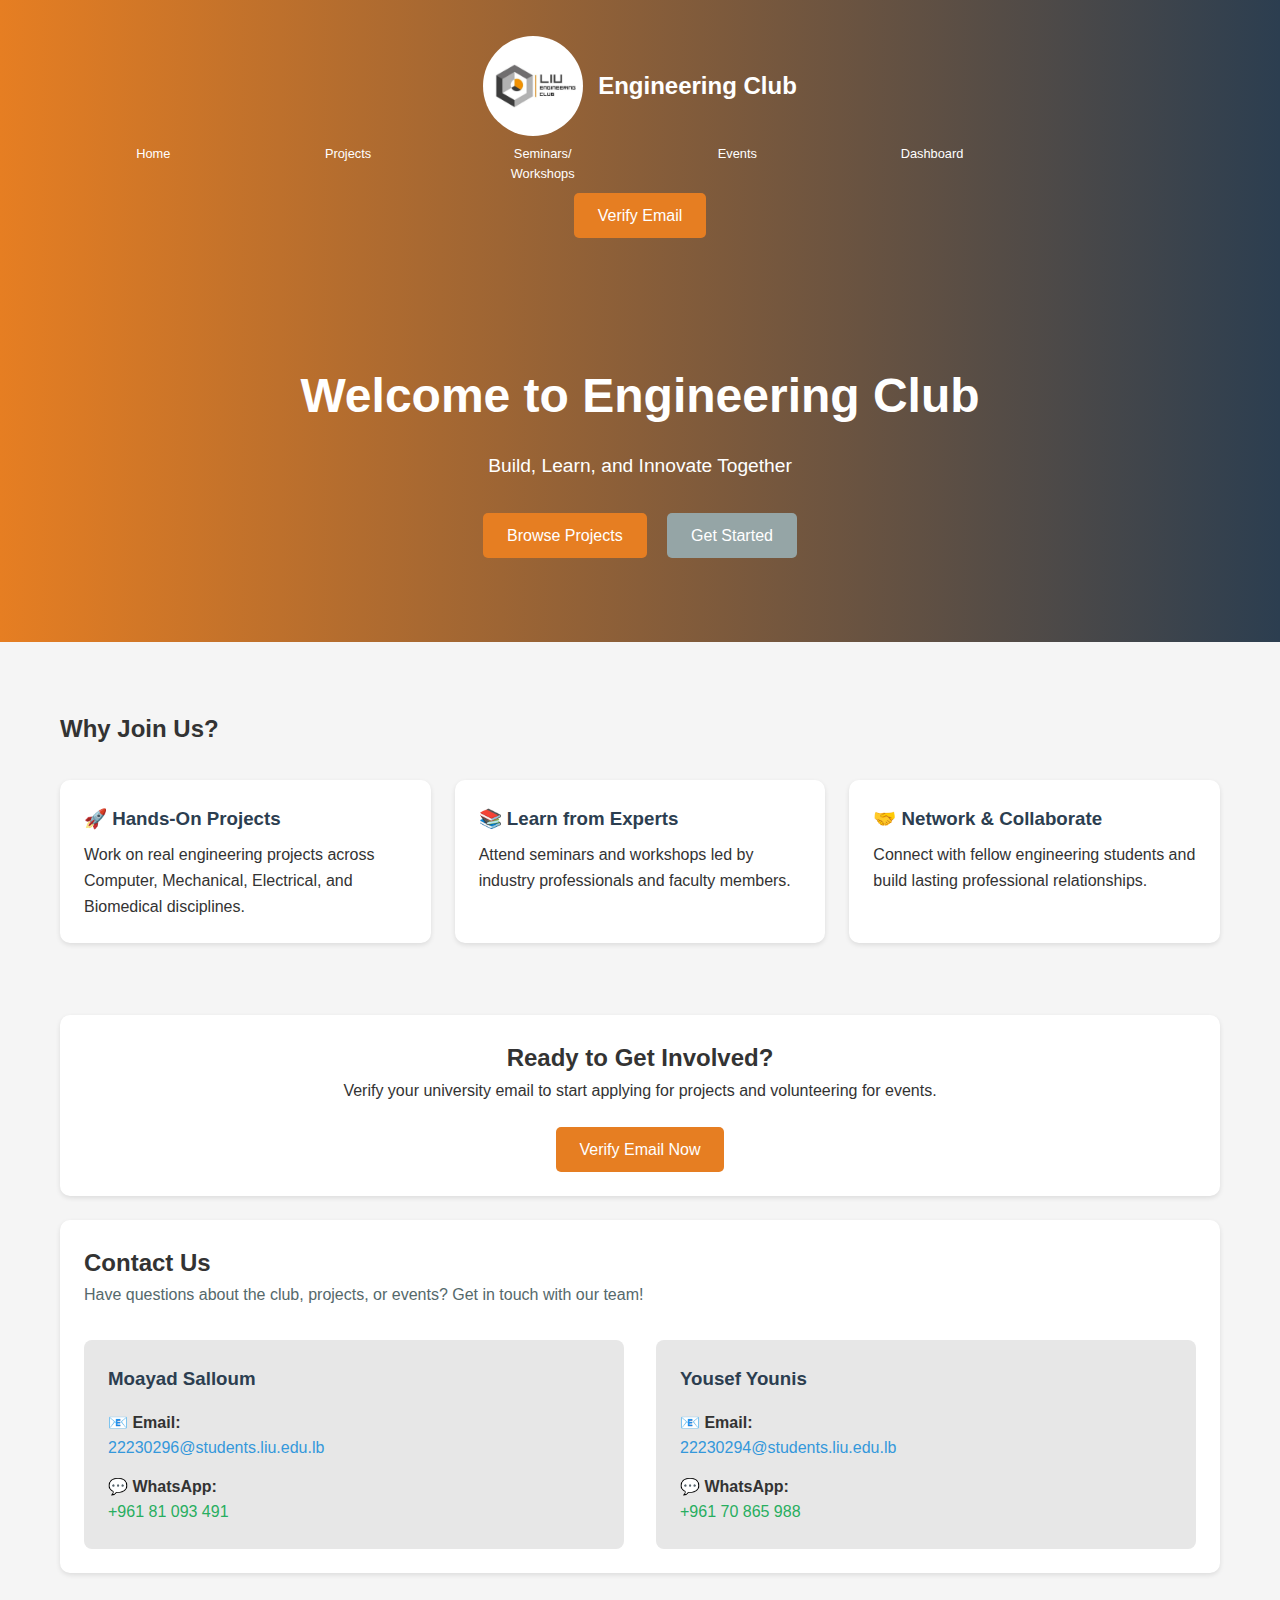
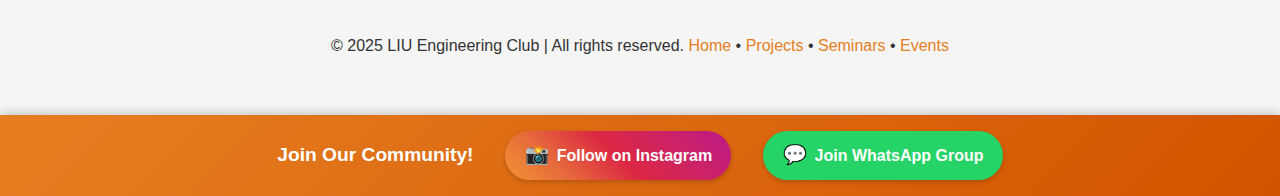
<file: index.html>
<!DOCTYPE html>
<html lang="en">
<head>
  <meta charset="UTF-8">
  <meta name="viewport" content="width=device-width, initial-scale=1.0">
  <title>Engineering Club</title>
  <link rel="stylesheet" href="css/styles.css">
</head>
<body>
  <nav>
    <div class="container">
      <figure>
      <img src="pic/eng-club-logo.TIFF" alt="Engineering Club Logo" class="logo-img">
      <figcaption class="logo">Engineering Club</figcaption>
      </figure>
      <ul>
        <li><a href="index.html">Home</a></li>
        <li><a href="projects.html">Projects</a></li>
        <li><a href="seminars.html">Seminars/<br>Workshops</a></li>
        <li><a href="events.html">Events</a></li>
        <li><a href="dashboard.html">Dashboard</a></li>
      </ul>
      <div id="user-info"></div>
    </div>
  </nav>

  <div class="hero">
    <div class="container">
      <h1>Welcome to Engineering Club</h1>
      <p>Build, Learn, and Innovate Together</p>
      <a href="projects.html" class="btn-primary" style="margin-right: 1rem;">Browse Projects</a>
      <a href="verify.html" class="btn-secondary">Get Started</a>
    </div>
  </div>

  <div class="container">
    <h2 style="margin-top: 3rem; margin-bottom: 1rem;">Why Join Us?</h2>
    <div class="card-grid">
      <div class="card">
        <h3>🚀 Hands-On Projects</h3>
        <p>Work on real engineering projects across Computer, Mechanical, Electrical, and Biomedical disciplines.</p>
      </div>
      <div class="card">
        <h3>📚 Learn from Experts</h3>
        <p>Attend seminars and workshops led by industry professionals and faculty members.</p>
      </div>
      <div class="card">
        <h3>🤝 Network & Collaborate</h3>
        <p>Connect with fellow engineering students and build lasting professional relationships.</p>
      </div>
    </div>

    <div class="card" style="margin-top: 3rem; text-align: center;">
      <h2>Ready to Get Involved?</h2>
      <p style="margin-bottom: 1.5rem;">Verify your university email to start applying for projects and volunteering for events.</p>
      <a href="verify.html" class="btn-primary">Verify Email Now</a>
    </div>
  

    <div class="card">
  <h2>Contact Us</h2>
  <p style="margin-bottom: 2rem; color: #55696b;">Have questions about the club, projects, or events? Get in touch with our team!</p>

  <div style="display: grid; grid-template-columns: repeat(auto-fit, minmax(280px, 1fr)); gap: 2rem;">

    <!-- Contact 1: Moayad Salloum -->
    <div style="background: #e7e7e7; padding: 1.5rem; border-radius: 8px;">
      <h3 style="color: #2c3e50; margin-bottom: 1rem;">Moayad Salloum</h3>

      <div style="margin-bottom: 0.8rem;">
        <strong>📧 Email:</strong><br>
        <a href="mailto:22230296@students.liu.edu.lb" style="color: #3498db; text-decoration: none;">
          22230296@students.liu.edu.lb
        </a>
      </div>

      <div>
        <strong>💬 WhatsApp:</strong><br>
        <a href="https://wa.me/96181093491" target="_blank" style="color: #27ae60; text-decoration: none;">
          +961 81 093 491
        </a>
      </div>
    </div>

    <!-- Contact 2: Yousef Younis -->
    <div style="background: #e7e7e7; padding: 1.5rem; border-radius: 8px;">
      <h3 style="color: #2c3e50; margin-bottom: 1rem;">Yousef Younis</h3>

      <div style="margin-bottom: 0.8rem;">
        <strong>📧 Email:</strong><br>
        <a href="mailto:22230294@students.liu.edu.lb" style="color: #3498db; text-decoration: none;">
          22230294@students.liu.edu.lb
        </a>
      </div>

      <div>
        <strong>💬 WhatsApp:</strong><br>
        <a href="https://wa.me/96170865988" target="_blank" style="color: #27ae60; text-decoration: none;">
          +961 70 865 988
        </a>
      </div>
    </div>

  </div>
</div>

  <div class="footer" style="display: flex; justify-content: center; align-items: center; padding: 1rem 0;">
  <div class="container">
    <p>&copy; 2025 LIU Engineering Club | All rights reserved.
      <a href="index.html" style="color: #E67E22; text-decoration: none;">Home</a> • 
      <a href="projects.html" style="color: #E67E22; text-decoration: none;">Projects</a> • 
      <a href="seminars.html" style="color: #E67E22; text-decoration: none;">Seminars</a> • 
      <a href="events.html" style="color: #E67E22; text-decoration: none;">Events</a>
    </p>
  </div>
</div>

</div>

  <!-- Social Media Bar -->
  <div class="social-bar">
    <span class="social-bar-text">Join Our Community!</span>
    <a href="https://www.instagram.com/liuengineeringclub?igsh=MXFtenV3Njl4YnoxMg==" target="_blank" class="social-btn instagram">
      <span class="social-btn-icon">📸</span>
      Follow on Instagram
    </a>
    <a href="https://chat.whatsapp.com/HRfV5T16QEo6PMpuj6To9z?mode=wwc" target="_blank" class="social-btn whatsapp">
      <span class="social-btn-icon">💬</span>
      Join WhatsApp Group
    </a>
  </div>


  <script src="js/config.js"></script>
  <script src="js/auth.js"></script>
  <script src="js/api.js"></script>
</body>
</html>
</file>
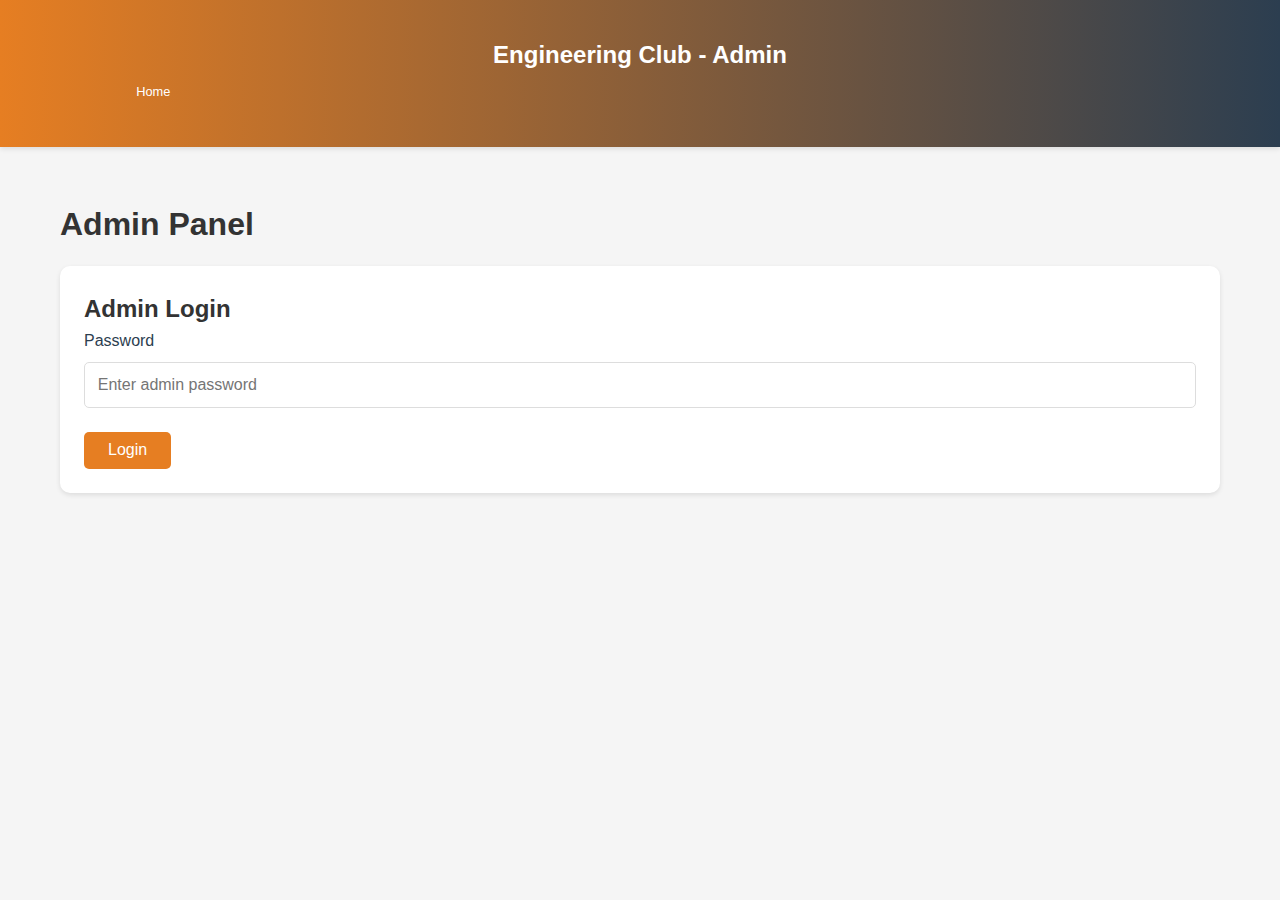
<file: admin.html>
<!DOCTYPE html>
<html lang="en">
<head>
  <meta charset="UTF-8">
  <meta name="viewport" content="width=device-width, initial-scale=1.0">
  <title>Admin Panel - Engineering Club</title>
  <link rel="stylesheet" href="css/styles.css">
  <style>
    .admin-tabs {
      display: flex;
      gap: 1rem;
      margin-bottom: 2rem;
      border-bottom: 2px solid #ecf0f1;
    }
    
    .tab-btn {
      padding: 0.8rem 1.5rem;
      background: none;
      border: none;
      cursor: pointer;
      font-size: 1rem;
      color: #7f8c8d;
      border-bottom: 3px solid transparent;
      transition: all 0.3s;
    }
    
    .tab-btn.active {
      color: #3498db;
      border-bottom-color: #3498db;
    }
    
    .tab-content {
      display: none;
    }
    
    .tab-content.active {
      display: block;
    }
    
    .stats-grid {
      display: grid;
      grid-template-columns: repeat(auto-fit, minmax(200px, 1fr));
      gap: 1rem;
      margin-bottom: 2rem;
    }
    
    .stat-card {
      background: linear-gradient(135deg, #667eea 0%, #764ba2 100%);
      color: white;
      padding: 1.5rem;
      border-radius: 10px;
      text-align: center;
    }
    
    .stat-number {
      font-size: 2.5rem;
      font-weight: bold;
      margin-bottom: 0.5rem;
    }
    
    .stat-label {
      opacity: 0.9;
    }
    
    .action-buttons {
      display: flex;
      gap: 1rem;
      margin-bottom: 2rem;
      flex-wrap: wrap;
    }
    
    .filter-section {
      background: #f8f9fa;
      padding: 1rem;
      border-radius: 5px;
      margin-bottom: 1rem;
    }
  </style>
</head>
<body>
  <nav>
    <div class="container">
      <div class="logo">Engineering Club - Admin</div>
      <ul id="admin-nav">
        <li><a href="index.html">Home</a></li>
      </ul>
    </div>
  </nav>

  <div class="container">
    <h1 style="margin: 2rem 0 1rem 0;">Admin Panel</h1>

    <!-- Login Section -->
    <div id="login-section" class="card">
      <h2>Admin Login</h2>
      <div id="login-message"></div>
      <div class="form-group">
        <label>Password</label>
        <input type="password" id="admin-password" placeholder="Enter admin password">
      </div>
      <button onclick="adminLogin()" class="btn-primary">Login</button>
    </div>

    <!-- Admin Content -->
    <div id="admin-content" style="display: none;">

      <!-- Stats Dashboard -->
      <div class="stats-grid">
        <div class="stat-card">
          <div class="stat-number" id="stat-pending">-</div>
          <div class="stat-label">Pending Applications</div>
        </div>
        <div class="stat-card" style="background: linear-gradient(135deg, #f093fb 0%, #f5576c 100%);">
          <div class="stat-number" id="stat-volunteers">-</div>
          <div class="stat-label">Total Volunteers</div>
        </div>
        <div class="stat-card" style="background: linear-gradient(135deg, #4facfe 0%, #00f2fe 100%);">
          <div class="stat-number" id="stat-active-projects">-</div>
          <div class="stat-label">Active Projects</div>
        </div>
      </div>

      <!-- Tabs -->
      <div class="admin-tabs">
        <button class="tab-btn active" onclick="switchTab('applications')">Applications</button>
        <button class="tab-btn" onclick="switchTab('volunteers')">Volunteers</button>
        <button class="tab-btn" onclick="switchTab('projects')">Projects</button>
        <button class="tab-btn" onclick="switchTab('cleanup')">Data Cleanup</button>
      </div>

      <!-- Applications Tab -->
      <div id="tab-applications" class="tab-content active">
        <div class="card">
          <h2>Project Applications</h2>

          <div class="filter-section">
            <label>Filter by Status:</label>
            <select id="app-filter" onchange="filterApplications()">
              <option value="all">All Applications</option>
              <option value="pending" selected>Pending Only</option>
              <option value="approved">Approved Only</option>
              <option value="rejected">Rejected Only</option>
            </select>
          </div>

          <div class="action-buttons">
            <button onclick="loadApplications()" class="btn-secondary">Refresh</button>
          </div>

          <div id="applications-admin"></div>
        </div>
      </div>

      <!-- Volunteers Tab -->
      <div id="tab-volunteers" class="tab-content">
        <div class="card">
          <h2>Event Volunteers</h2>
          <div class="action-buttons">
            <button onclick="loadVolunteers()" class="btn-secondary">Refresh</button>
          </div>
          <div id="volunteers-admin"></div>
        </div>
      </div>

      <!-- Projects Tab -->
      <div id="tab-projects" class="tab-content">
        <div class="card">
          <h2>Manage Projects</h2>
          <div class="action-buttons">
            <button onclick="loadProjects()" class="btn-secondary">Refresh</button>
          </div>
          <div id="projects-admin"></div>
        </div>
      </div>

      <!-- Cleanup Tab -->
      <div id="tab-cleanup" class="tab-content">
        <div class="card">
          <h2>Data Cleanup & Archive</h2>
          <p style="color: #7f8c8d; margin-bottom: 2rem;">
            Clean up old data to keep your admin panel organized. Archived data is moved to separate sheets for your records.
          </p>

          <h3>Archive Old Applications</h3>
          <p style="margin-bottom: 1rem;">Archive applications older than a specific date</p>
          <div class="form-group">
            <label>Archive applications before:</label>
            <input type="date" id="archive-apps-date" value="">
          </div>
          <button onclick="archiveApplications()" class="btn-primary">Archive Old Applications</button>

          <hr style="margin: 2rem 0;">

          <h3>Archive Old Volunteers</h3>
          <p style="margin-bottom: 1rem;">Archive volunteer records older than a specific date</p>
          <div class="form-group">
            <label>Archive volunteers before:</label>
            <input type="date" id="archive-vols-date" value="">
          </div>
          <button onclick="archiveVolunteers()" class="btn-primary">Archive Old Volunteers</button>

          <hr style="margin: 2rem 0;">

          <h3>Clean Up Past Events</h3>
          <p style="margin-bottom: 1rem;">Automatically archive all events that have already happened</p>
          <button onclick="cleanPastEvents()" class="btn-primary">Archive Past Events</button>

          <hr style="margin: 2rem 0;">

          <h3>Clean Up Past Seminars</h3>
          <p style="margin-bottom: 1rem;">Automatically archive all seminars that have already happened</p>
          <button onclick="cleanPastSeminars()" class="btn-primary">Archive Past Seminars</button>

          <div id="cleanup-message" style="margin-top: 2rem;"></div>
        </div>
      </div>

    </div>
  </div>

  <script src="js/config.js"></script>
  <script src="js/auth.js"></script>
  <script src="js/api.js"></script>
  <script src="js/admin.js"></script>
</body>
</html>
</file>
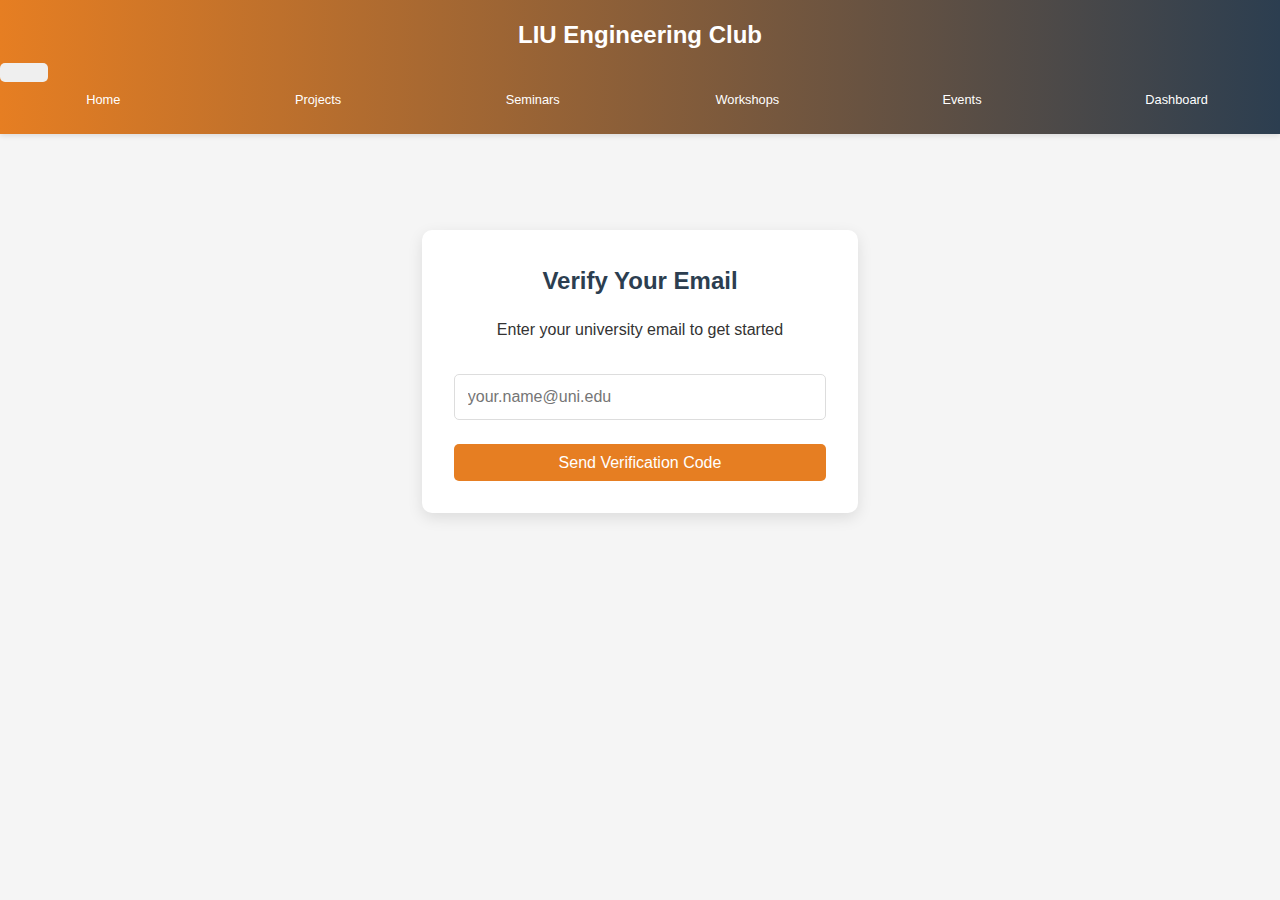
<file: dashboard.html>
<!DOCTYPE html>
<html lang="en">
<head>
  <meta charset="UTF-8">
  <meta name="viewport" content="width=device-width, initial-scale=1.0">
  <title>My Dashboard - Engineering Club</title>
  <link rel="stylesheet" href="css/styles.css">
</head>
<body>
  <nav>
    <div class="nav-grid">
      <div class="logo">Engineering Club</div>
      <ul>
        <li><a href="index.html">Home</a></li>
        <li><a href="projects.html">Projects</a></li>
        <li><a href="seminars.html">Seminars</a></li>
        <li><a href="seminars.html">Workshops</a></li>
        <li><a href="events.html">Events</a></li>
        <li><a href="dashboard.html">Dashboard</a></li>
      </ul>
      <div id="user-info"></div>
    </div>
  </nav>

  <div class="container">
    <h1 style="margin: 2rem 0 1rem 0;">My Dashboard</h1>
    <p style="margin-bottom: 2rem;">Track your project applications and event volunteering</p>

    <div class="card">
      <h2>Project Applications</h2>
      <div id="applications-list"></div>
    </div>

    <div class="card" style="margin-top: 2rem;">
      <h2>Event Volunteering</h2>
      <div id="volunteers-list"></div>
    </div>
  </div>

  <script src="js/config.js"></script>
  <script src="js/auth.js"></script>
  <script src="js/api.js"></script>
  <script src="js/dashboard.js"></script>
</body>
</html>
</file>
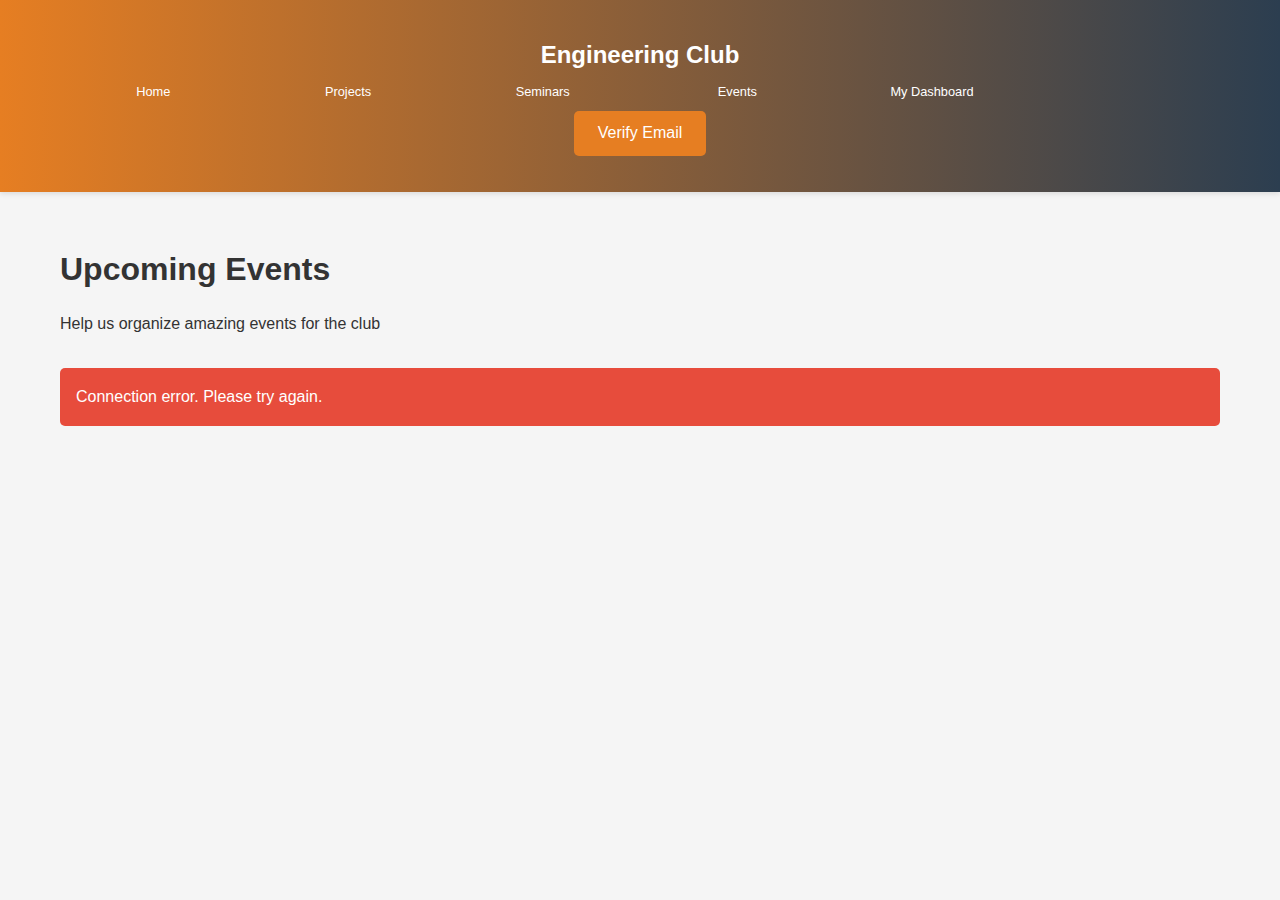
<file: events.html>
<!DOCTYPE html>
<html lang="en">
<head>
  <meta charset="UTF-8">
  <meta name="viewport" content="width=device-width, initial-scale=1.0">
  <title>Events - Engineering Club</title>
  <link rel="stylesheet" href="css/styles.css">
</head>
<body>
  <nav>
    <div class="container">
      <div class="logo">Engineering Club</div>
      <ul>
        <li><a href="index.html">Home</a></li>
        <li><a href="projects.html">Projects</a></li>
        <li><a href="seminars.html">Seminars</a></li>
        <li><a href="events.html">Events</a></li>
        <li><a href="dashboard.html">My Dashboard</a></li>
      </ul>
      <div id="user-info"></div>
    </div>
  </nav>

  <div class="container">
    <h1 style="margin: 2rem 0 1rem 0;">Upcoming Events</h1>
    <p style="margin-bottom: 2rem;">Help us organize amazing events for the club</p>

    <div id="events-list"></div>
  </div>

  <!-- Volunteer Modal -->
  <div id="volunteer-modal" style="display: none; position: fixed; top: 0; left: 0; width: 100%; height: 100%; background: rgba(0,0,0,0.5); z-index: 1000; overflow-y: auto;">
    <div style="max-width: 600px; margin: 50px auto; background: white; border-radius: 10px; padding: 2rem;">
      <h2>Volunteer for Event</h2>
      <h3 id="modal-event-title" style="color: #7f8c8d; margin-bottom: 2rem;"></h3>
      
      <div id="modal-message"></div>

      <div class="form-group">
        <label>Your Name</label>
        <input type="text" id="volunteer-name" required>
      </div>

      <div class="form-group">
        <label>Your Major</label>
        <select id="volunteer-major" required>
          <option value="">Select your major</option>
          <option value="Computer">Computer Engineering</option>
          <option value="Mechanical">Mechanical Engineering</option>
          <option value="Electrical">Electrical Engineering</option>
          <option value="Biomedical">Biomedical Engineering</option>
        </select>
      </div>

      <div class="form-group">
        <label>How would you like to help?</label>
        <select id="volunteer-role">
          <option value="General Helper">General Helper</option>
          <option value="Technical Support">Technical Support</option>
        </select>
      </div>

      <button onclick="submitVolunteer()" class="btn-primary" style="margin-right: 1rem;">Sign Up</button>
      <button onclick="closeVolunteerModal()" class="btn-secondary">Cancel</button>
    </div>
  </div>

  <script src="js/config.js"></script>
  <script src="js/auth.js"></script>
  <script src="js/api.js"></script>
  <script src="js/events.js"></script>
</body>
</html>
</file>
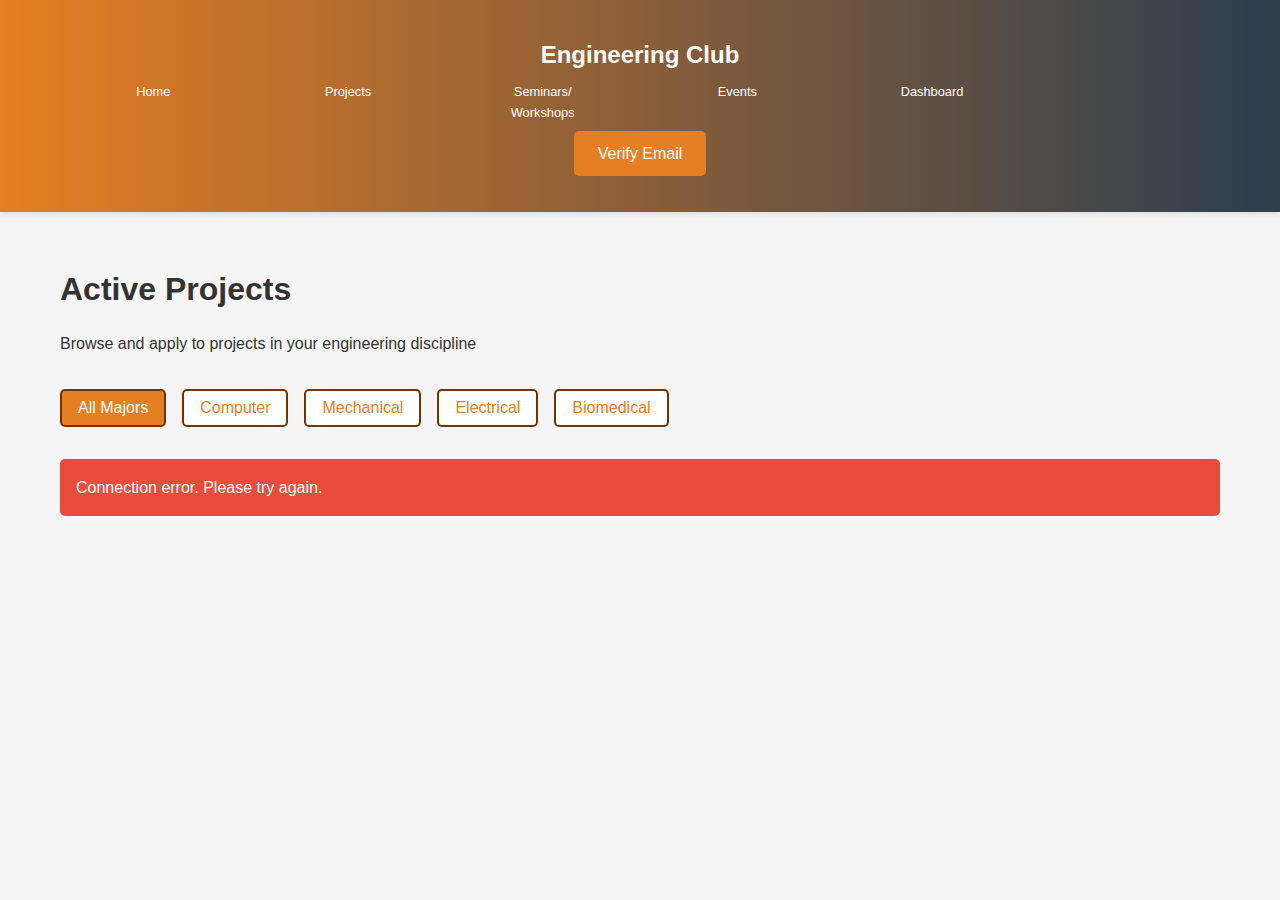
<file: projects.html>
<!DOCTYPE html>
<html lang="en">
<head>
  <meta charset="UTF-8">
  <meta name="viewport" content="width=device-width, initial-scale=1.0">
  <title>Projects - Engineering Club</title>
  <link rel="stylesheet" href="css/styles.css">
</head>
<body>
  <nav>
    <div class="container">
      <div class="logo">Engineering Club</div>
      <ul>
        <li><a href="index.html">Home</a></li>
        <li><a href="projects.html">Projects</a></li>
        <li><a href="seminars.html">Seminars/<br>Workshops</a></li>
        <li><a href="events.html">Events</a></li>
        <li><a href="dashboard.html">Dashboard</a></li>
      </ul>
      <div id="user-info"></div>
    </div>
  </nav>

  <div class="container">
    <h1 style="margin: 2rem 0 1rem 0;">Active Projects</h1>
    <p style="margin-bottom: 2rem;">Browse and apply to projects in your engineering discipline</p>

    <!-- Filters -->
    <div class="filters">
      <button class="filter-btn active" onclick="filterProjects('All')">All Majors</button>
      <button class="filter-btn" onclick="filterProjects('Computer')">Computer</button>
      <button class="filter-btn" onclick="filterProjects('Mechanical')">Mechanical</button>
      <button class="filter-btn" onclick="filterProjects('Electrical')">Electrical</button>
      <button class="filter-btn" onclick="filterProjects('Biomedical')">Biomedical</button>
    </div>

    <div id="projects-list"></div>
  </div>

  <!-- Application Modal -->
  <div id="application-modal" style="display: none; position: fixed; top: 0; left: 0; width: 100%; height: 100%; background: rgba(0,0,0,0.5); z-index: 1000; overflow-y: auto;">
    <div style="max-width: 600px; margin: 50px auto; background: white; border-radius: 10px; padding: 2rem;">
      <h2>Apply for Project</h2>
      <h3 id="modal-project-title" style="color: #7f8c8d; margin-bottom: 2rem;"></h3>
      
      <div id="modal-message"></div>

      <div class="form-group">
        <label>Your Name</label>
        <input type="text" id="applicant-name" required>
      </div>

      <div class="form-group">
        <label>Your Major</label>
        <select id="applicant-major" required>
          <option value="">Select your major</option>
          <option value="Computer">Computer Engineering</option>
          <option value="Mechanical">Mechanical Engineering</option>
          <option value="Electrical">Electrical Engineering</option>
          <option value="Biomedical">Biomedical Engineering</option>
        </select>
      </div>

      <div class="form-group">
        <label>Why are you interested in this project?</label>
        <textarea id="applicant-message" placeholder="Tell us about your interest and relevant skills..."></textarea>
      </div>

      <button onclick="submitApplication()" class="btn-primary" style="margin-right: 1rem;">Submit Application</button>
      <button onclick="closeModal()" class="btn-secondary">Cancel</button>
    </div>
  </div>

  <script src="js/config.js"></script>
  <script src="js/auth.js"></script>
  <script src="js/api.js"></script>
  <script src="js/projects.js"></script>
</body>
</html>
</file>
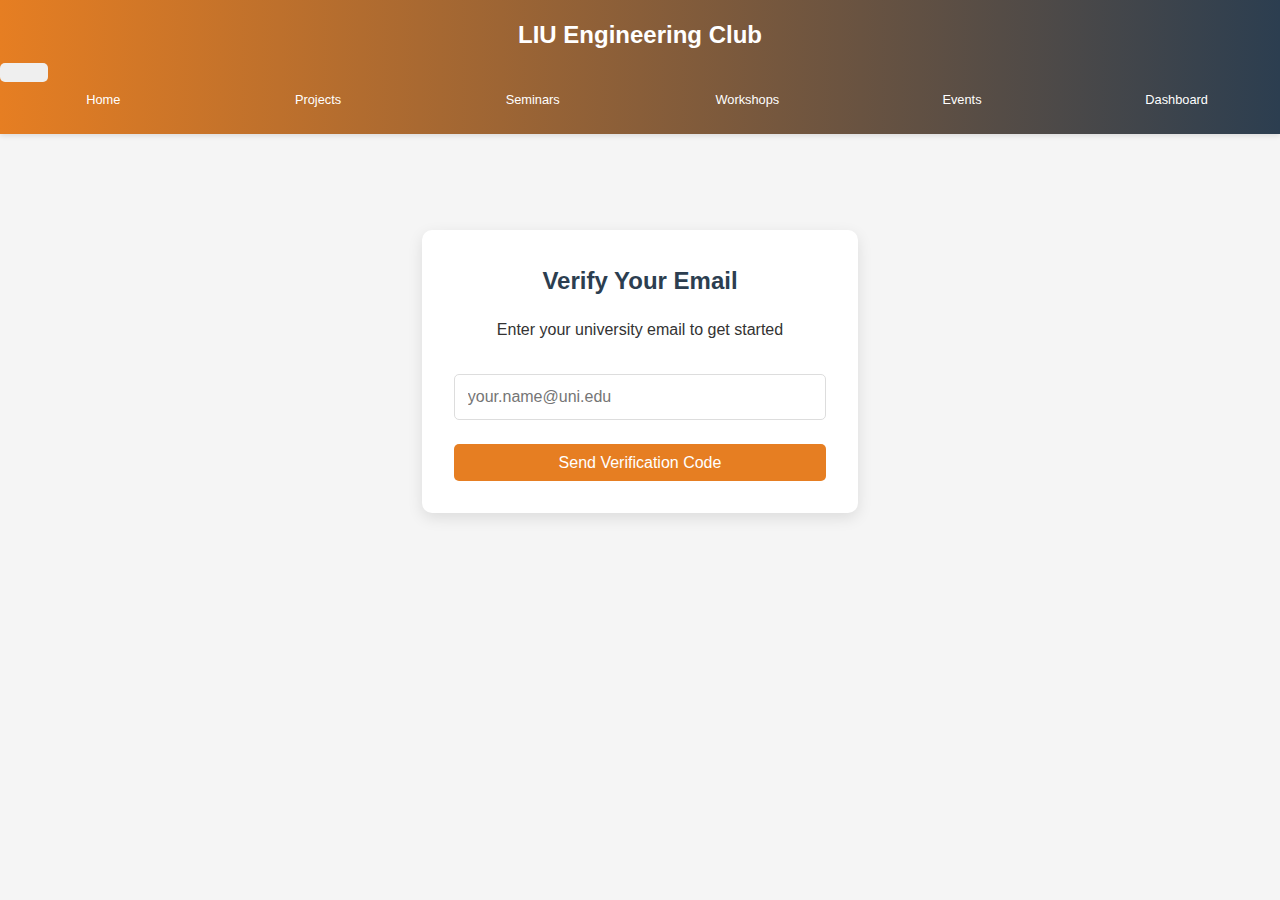
<file: verify.html>
<!DOCTYPE html>
<html lang="en">
<head>
  <meta charset="UTF-8">
  <meta name="viewport" content="width=device-width, initial-scale=1.0">
  <title>Verify Email - LIU Engineering Club</title>
  <link rel="icon" href="pic/eng-club-logo.TIFF" type="image/TIFF" sizes="32x32">
  <link rel="stylesheet" href="css/styles.css">
</head>
<body>
  <nav>
    <div class="mini-nav-flex">
      <figure class="logo">LIU Engineering Club</figure>
        <div class="dropdown" id="dropdown">
          <button class="menu-btn"><div class="bar1"></div><div class="bar2"></div><div class="bar3"></div></button>
          <div class="menu">
            <ul>
              <li><a href="index.html">Home</a></li>
              <li><a href="projects.html">Projects</a></li>
              <li><a href="seminars.html">Seminars</a></li>
              <li><a href="seminars.html">Workshops</a></li>
              <li><a href="events.html">Events</a></li>
              <li><a href="dashboard.html">Dashboard</a></li>
            </ul>
          </div>
        </div>
    </div>
  </nav>

  <div class="verify-container">
    <div class="verify-card">
      <h2>Verify Your Email</h2>
      <p style="margin-bottom: 2rem;">Enter your university email to get started</p>

      <div id="message"></div>

      <!-- Step 1: Enter Email -->
      <div id="email-step">
        <div class="form-group">
          <input 
            type="email" 
            id="email" 
            placeholder="your.name@uni.edu"
            required
          >
        </div>
        <button onclick="sendVerification()" class="btn-primary" style="width: 100%;">
          Send Verification Code
        </button>
      </div>

      <!-- Step 2: Enter Code (hidden initially) -->
      <div id="code-step" style="display: none;">
        <p style="margin-bottom: 1rem;">We sent a 6-digit code to <strong id="sent-email"></strong></p>
        <div class="form-group">
          <input 
            type="text" 
            id="code" 
            placeholder="000000"
            class="code-input"
            maxlength="6"
            required
          >
        </div>
        <button onclick="verifyCodeSubmit()" class="btn-primary" style="width: 100%; margin-bottom: 1rem;">
          Verify Code
        </button>
        <button onclick="resendCode()" class="btn-secondary" style="width: 100%;">
          Resend Code
        </button>
      </div>
    </div>
  </div>

  <script src="js/menu.js"></script>
  <script src="js/config.js"></script>
  <script src="js/auth.js"></script>
  <script src="js/api.js"></script>

  <script>
    // Check if already verified
    if (isVerified()) {
      window.location.href = 'index.html';
    }

    let currentEmail = '';

    async function sendVerification() {
      const email = document.getElementById('email').value.trim();
      
      if (!email) {
        showError('message', 'Please enter your email');
        return;
      }

      currentEmail = email;
      showLoading('message');

      const result = await callAPI('sendVerification', { email: email });

      if (result.success) {
        showSuccess('message', result.message);
        document.getElementById('email-step').style.display = 'none';
        document.getElementById('code-step').style.display = 'block';
        document.getElementById('sent-email').textContent = email;
      } else {
        showError('message', result.message);
      }
    }

    async function verifyCodeSubmit() {
      const code = document.getElementById('code').value.trim();
      
      if (!code || code.length !== 6) {
        showError('message', 'Please enter the 6-digit code');
        return;
      }

      showLoading('message');

      const result = await callAPI('verifyCode', { 
        email: currentEmail,
        code: code
      });

      if (result.success) {
        showSuccess('message', 'Email verified! Redirecting...');
        storeVerification(currentEmail);
        setTimeout(() => {
          window.location.href = 'projects.html';
        }, 1500);
      } else {
        showError('message', result.message);
      }
    }

    function resendCode() {
      document.getElementById('code').value = '';
      document.getElementById('email-step').style.display = 'block';
      document.getElementById('code-step').style.display = 'none';
      document.getElementById('message').innerHTML = '';
    }

    // Allow Enter key to submit
    document.getElementById('email').addEventListener('keypress', (e) => {
      if (e.key === 'Enter') sendVerification();
    });

    document.getElementById('code').addEventListener('keypress', (e) => {
      if (e.key === 'Enter') verifyCodeSubmit();
    });
  </script>
</body>
</html>
</file>
<file: css/styles.css>
/* ============================================
   GLOBAL STYLES
   ============================================ */

* {
  margin: 0;
  padding: 0;
  box-sizing: border-box;
}

body {
  font-family: -apple-system, BlinkMacSystemFont, 'Segoe UI', Roboto, 'Helvetica Neue', Arial, sans-serif;
  line-height: 1.6;
  color: #333;
  background-color: #f5f5f5;
}

.container {
  max-width: 1200px;
  margin: 0 auto;
  padding: 20px;
}

/* ============================================
   NAVIGATION
   ============================================ */

nav {
  background: linear-gradient(to right, #E67E22 0%, #2C3E50 100%);
  color: white;
  padding: 1rem 0;
  box-shadow: 0 2px 5px rgba(0,0,0,0.1);
}

nav .nav-grid {
  display: grid;
  grid-template-columns: repeat(3, 1fr);
  align-items: center;
  gap: 1rem;
  padding: 0 15px;
}

nav .logo {
  font-size: 1.5rem;
  font-weight: bold;
}

nav ul {
  display: grid;
  grid-template-columns: repeat(6, 1fr);
  gap: 0.5rem;
  list-style: none;
  text-align: center;
  
}

nav li {
  padding: 0.5rem;
  transition: transform 0.3s;
  font-size: 0.8rem;
}

nav li:hover {
  transform: scale(1.1);
}

nav a {
  color: white;
  text-decoration: none;
  transition: opacity 0.3s;
}

nav a:hover {
  opacity: 0.9;
}

nav .logo-img {
  height: 100px;
  width: 100px;
  border-radius: 50%;
  margin-right: 10px;
  transition: transform 0.6s;
}

nav .logo-img:hover {
  transform: rotate(360deg);
}

nav figure {
  display: flex;
  align-items: center;
  justify-content: center;
  gap: 5px;
  flex-wrap: wrap;
}

nav .logo {
  white-space: wrap;
  text-align: center;
}

#user-info {
  display: flex;
  align-items: center;
  gap: 1rem;
  flex-wrap: wrap;
  justify-content: center;
}

.user-email {
  font-size: 0.9rem;
  opacity: 0.9;
}

/* ============================================
   BUTTONS
   ============================================ */

button, .btn-primary, .btn-secondary {
  padding: 0.6rem 1.5rem;
  border: none;
  border-radius: 5px;
  cursor: pointer;
  font-size: 1rem;
  transition: transform 0.3s, background 0.3s, color 0.3s;
  text-decoration: none;
  display: inline-block;
}

button:hover, .btn-primary:hover, .btn-secondary:hover {
  transform: scale(1.05);
}

.btn-primary {
  background: #E67E22;
  color: white;
}

.btn-primary:hover {
  background: #D35400;
}

.btn-secondary {
  background: #95A5A6;
  color: white;
}

.btn-secondary:hover {
  background: #7f8c8d;
}

#user-info button {
  background: #c01300c0;
}

button:disabled {
  background: #bdc3c7;
  cursor: not-allowed;
}

.submit-buttons {
  display: flex;
  align-items: center;
  justify-content: flex-start;
  flex-wrap: wrap;
  gap: 0.5rem;
}

/* ============================================
   CARDS
   ============================================ */

.card {
  background: white;
  border-radius: 10px;
  padding: 1.5rem;
  margin-bottom: 1.5rem;
  box-shadow: 0 2px 5px rgba(0,0,0,0.1);
}

.card h3 {
  color: #2c3e50;
  margin-bottom: 0.5rem;
}

.card-grid {
  display: grid;
  grid-template-columns: repeat(auto-fill, minmax(300px, 1fr));
  gap: 1.5rem;
  margin-top: 2rem;
}

/* ============================================
   FORMS
   ============================================ */

.form-group {
  margin-bottom: 1.5rem;
}

label {
  display: block;
  margin-bottom: 0.5rem;
  font-weight: 500;
  color: #2c3e50;
}

input, textarea, select {
  width: 100%;
  padding: 0.8rem;
  border: 1px solid #ddd;
  border-radius: 5px;
  font-size: 1rem;
  font-family: inherit;
}

input:focus, textarea:focus, select:focus {
  outline: none;
  border-color: #d7a903;
}

textarea {
  resize: vertical;
  min-height: 100px;
}

/* ============================================
   MESSAGES
   ============================================ */

.loading {
  text-align: center;
  padding: 2rem;
  color: #7f8c8d;
}

.error {
  background: #e74c3c;
  color: white;
  padding: 1rem;
  border-radius: 5px;
  margin-bottom: 1rem;
}

.success {
  background: #27ae60;
  color: white;
  padding: 1rem;
  border-radius: 5px;
  margin-bottom: 1rem;
}

.info {
  background: #3498db;
  color: white;
  padding: 1rem;
  border-radius: 5px;
  margin-bottom: 1rem;
}

/* ============================================
   HERO SECTION
   ============================================ */

.hero {
  background: linear-gradient(to right, #E67E22 0%, #2C3E50 100%);
  color: white;
  padding: 4rem 0;
  text-align: center;
}

.hero h1 {
  font-size: 3rem;
  margin-bottom: 1rem;
}

.hero p {
  font-size: 1.2rem;
  margin-bottom: 2rem;
}

.hero-buttons {
  display: flex;
  justify-content: center;
  gap: 1rem;
  flex-wrap: wrap;
}

/* ============================================
   FILTERS
   ============================================ */

.filters {
  display: flex;
  gap: 1rem;
  margin-bottom: 2rem;
  flex-wrap: wrap;
}

.filter-btn {
  padding: 0.5rem 1rem;
  background: white;
  border: 2px solid #733400;
  color: #E67E22;
  border-radius: 5px;
  cursor: pointer;
  transition: background 0.3s, color 0.3s;
}

.filter-btn.active {
  background: #E67E22;
  color: white;
}

/* ============================================
   BADGES
   ============================================ */

.badge {
  display: inline-block;
  padding: 0.3rem 0.8rem;
  border-radius: 15px;
  font-size: 0.85rem;
  font-weight: 500;
  margin-right: 0.5rem;
}

.badge-pending {
  background: #f39c12;
  color: white;
}

.badge-approved {
  background: #27ae60;
  color: white;
}

.badge-rejected {
  background: #e74c3c;
  color: white;
}

/* ============================================
   TABLE
   ============================================ */

table {
  width: 100%;
  border-collapse: collapse;
  background: white;
  border-radius: 10px;
  overflow: hidden;
  box-shadow: 0 2px 5px rgba(0,0,0,0.1);
}

th, td {
  padding: 1rem;
  text-align: left;
  border-bottom: 1px solid #ecf0f1;
}

th {
  background: #2C3E50;
  color: white;
  font-weight: 600;
}

tr:hover {
  background: #FFF3E0;
}

#applications-list table,
#volunteers-list table {
  width: 100%;
  border-collapse: collapse;
  border-radius: 8px;
  overflow: hidden;
}

#applications-list th,
#applications-list td,
#volunteers-list th,
#volunteers-list td {
  padding: 0.8rem 1rem;
  text-align: left;
  border-bottom: 1px solid #e0e0e0;
}

#applications-list th,
#volunteers-list th {
  background: #2c3e50;
  color: white;
}

#applications-list tr:last-child td,
#volunteers-list tr:last-child td {
  border-bottom: none;
}

#applications-list, #volunteers-list {
  overflow-x: auto;
}

/* ============================================
   VERIFICATION PAGE
   ============================================ */

.verify-container {
  max-width: 500px;
  margin: 4rem auto;
  padding: 2rem;
}

.verify-card {
  background: white;
  padding: 2rem;
  border-radius: 10px;
  box-shadow: 0 5px 15px rgba(0,0,0,0.1);
  text-align: center;
}

.verify-card h2 {
  color: #2c3e50;
  margin-bottom: 1rem;
}

.code-input {
  font-size: 2rem;
  text-align: center;
  letter-spacing: 1rem;
  font-weight: bold;
}


/* ============================================
   CONTACT US BAR
   ============================================ */

.contact-grid {
  display: grid;
  grid-template-columns: 1fr;
  gap: 2rem;
  margin-top: 2rem;
}

.contact-card {
  background: #e7e7e7;
  padding: 1.5rem;
  border-radius: 10px;
  box-shadow: 0 2px 6px rgba(0, 0, 0, 0.1);
  transition: transform 0.2s, box-shadow 0.2s;
}

.contact-card:hover {
  transform: translateY(-5px);
  box-shadow: 0 6px 12px rgba(0, 0, 0, 0.15);
}

.contact-card h3 {
  color: #2c3e50;
  margin-bottom: 1rem;
  font-size: 1.2rem;
}

.contact-card a {
  color: #3498db;
  text-decoration: none;
  word-break: break-all;
}

.contact-card a[href*="wa.me"] {
  color: #27ae60;
}

.contact-card a:hover {
  text-decoration: underline;
}


/* ============================================
   SOCIAL MEDIA BAR
   ============================================ */

.social-bar {
  background: linear-gradient(135deg, #E67E22 0%, #D35400 100%);
  color: white;
  padding: 1rem;
  box-shadow: 0 -2px 10px rgba(0,0,0,0.2);
  display: flex;
  justify-content: center;
  align-items: center;
  gap: 2rem;
  flex-wrap: wrap;
  height: auto;
}

.social-bar-text {
  font-weight: 600;
  font-size: 1.2rem;
}

.social-btn {
  display: inline-flex;
  align-items: center;
  gap: 0.5rem;
  padding: 0.6rem 1.2rem;
  background: white;
  color: #2c3e50;
  text-decoration: none;
  border-radius: 25px;
  font-weight: 600;
  transition: all 0.3s;
  box-shadow: 0 2px 5px rgba(0,0,0,0.2);
}

.social-btn:hover {
  transform: translateY(-2px);
  box-shadow: 0 4px 10px rgba(0,0,0,0.3);
}

.social-btn.instagram {
  background: linear-gradient(45deg, #f09433 0%,#e6683c 25%,#dc2743 50%,#cc2366 75%,#bc1888 100%);
  color: white;
}

.social-btn.whatsapp {
  background: #25D366;
  color: white;
}

.social-btn-icon {
  font-size: 1.2rem;
}

/* ============================================
   RESPONSIVE
   ============================================ */

@media (max-width: 890px) {

  nav ul {
  grid-template-columns: repeat(3, auto);
  gap: 0.8rem;
}

}

@media (max-width: 768px) {

  nav .nav-grid {
    grid-template-columns: 1fr;
    gap: 2rem;
    justify-items: center;
  }

  nav li {
    padding: 0.5rem 1rem;
    transition: transform 0.3s;
  }

  .hero h1 {
    font-size: 2rem;
  }

  .card-grid {
    grid-template-columns: 1fr;
  }

  table {
    font-size: 0.9rem;
  }

  th, td {
    padding: 0.5rem;
  }

  .social-bar {
    padding: 0.8rem;
    gap: 1rem;
    height: auto;
  }

  .social-bar-text {
    width: 100%;
    text-align: center;
  }
}

@media (max-width: 480px) {

  nav ul {
    gap: 0.3rem;
  }

  nav li {
    font-size: 0.7rem;
  }

  .hero p {
    font-size: 1rem;
  }

  .filters {
    flex-direction: column;
    gap: 0.5rem;
  }

  .filter-btn {
    width: 100%;
    text-align: center;
  }
}

@media (max-width: 274px) {
  nav ul {
    grid-template-columns: repeat(2, auto);
  }
}

@media (min-width: 655px) {
  .contact-grid {
    grid-template-columns: 1fr 1fr;
    word-break: normal;
    white-space: nowrap;
  }
}
</file>
